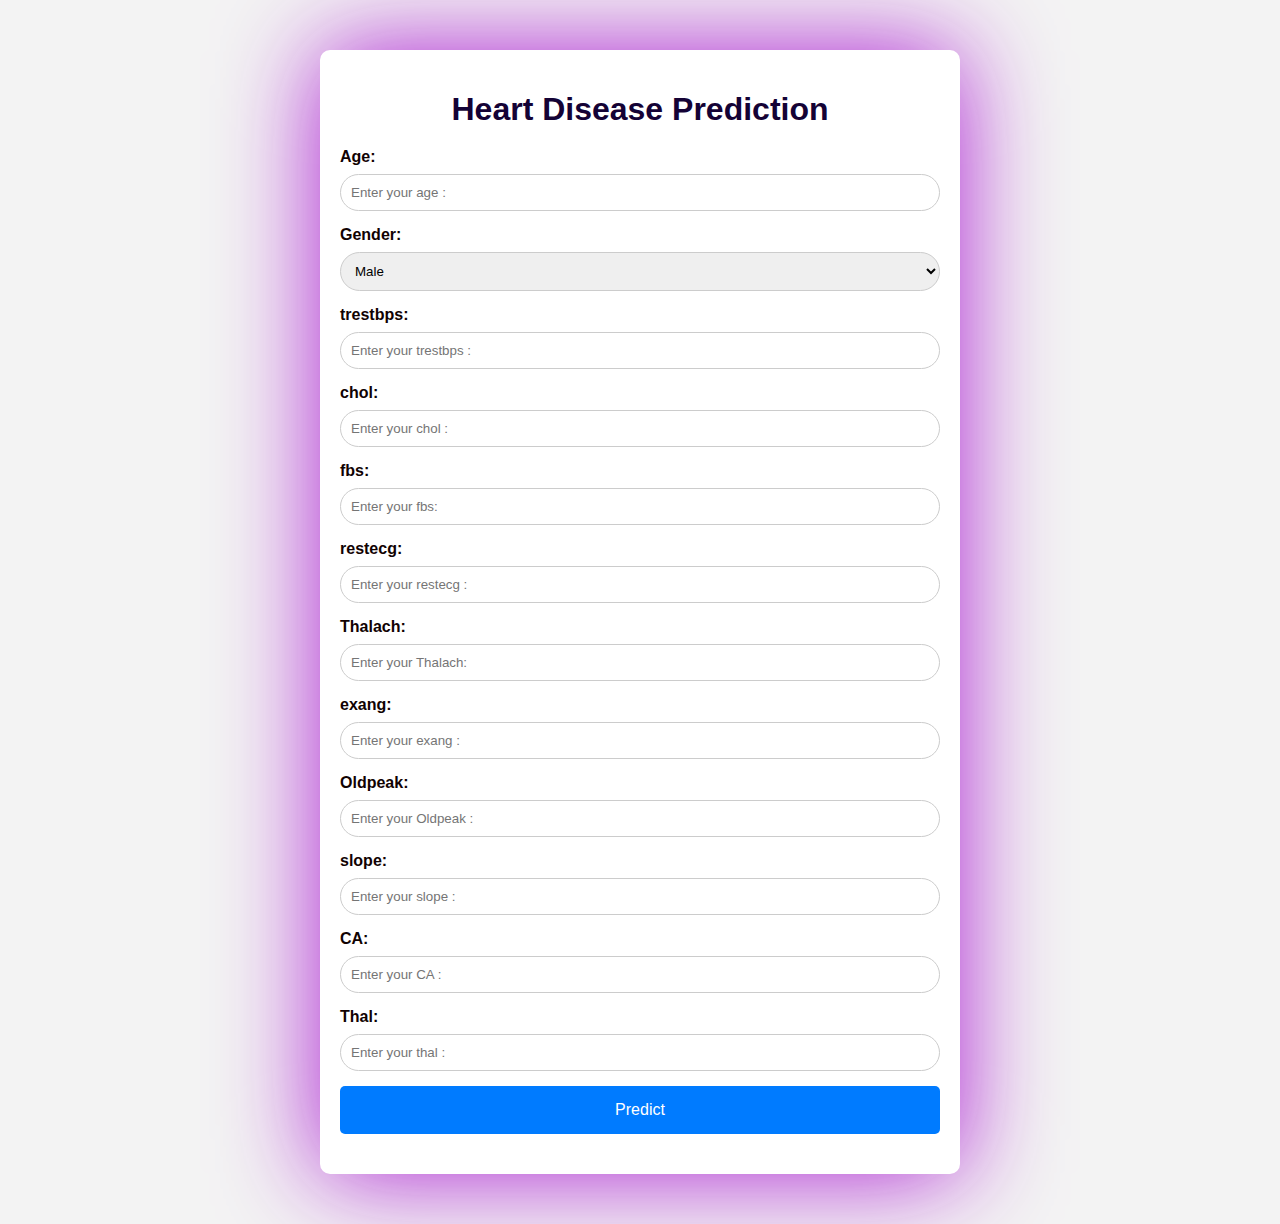
<file: New folder/templates/index.html>
<head>
    <link rel="stylesheet" href="../static/style1.css">
</head>
<body>
    <div class="container">
        <h1>Heart Disease Prediction</h1>
        <form id="heartDiseaseForm" action="/predict" method="post">
            <label for="age"><strong>Age:</strong></label>
            <input type="number" id="age" name="age" min="0" required  placeholder="Enter your age : ">
            <label for="sex"><strong>Gender:</strong></label>
            <select id="sex" name="sex">
                <option value="1">Male</option>
                <option value="0">Female</option>
                
            </select>
           
            <label for="trestbps"><strong>trestbps:</strong></label>
            <input type="number" id="trestbps" name="trestbps" min="0" required placeholder="Enter your trestbps : ">
            <label for="chol"><strong>chol:</strong></label>
            <input type="number" id="chol" name="chol" min="0" required placeholder="Enter your chol : ">
            <label for="fbs"><strong>fbs:</strong></label>
            <input type="number" id="fbs" name="fbs" min="0" required placeholder="Enter your fbs: ">
            <label for="restecg"><strong>restecg:</strong></label>
            <input type="number" id="restecg" name="restecg" min="0" required placeholder="Enter your restecg : ">
            <label for="thalach"><strong>Thalach:</strong></label>
            <input type="number" id="thalach" name="thalach" min="0" required placeholder="Enter your Thalach: ">
            <label for="exang"><strong>exang:</strong></label>
            <input type="number" id="exang" name="exang" min="0" required placeholder="Enter your exang : ">
            <label for="oldpeak"><strong>Oldpeak:</strong></label>
            <input type="number" id="oldpeak" name="oldpeak" min="-3" max="3" required placeholder="Enter your Oldpeak : ">
            <label for="slope"><strong>slope:</strong></label>
            <input type="number" id="slope" name="slope" min="0" required placeholder="Enter your slope : ">
            <label for="ca"><strong>CA:</strong></label>
            <input type="number" id="ca" name="ca" min="0" required placeholder="Enter your CA : ">
            <label for="thal"><strong>Thal:</strong></label>
            <input type="number" id="thal" name="thal" min="0" required placeholder="Enter your thal : ">
            <button type="submit">Predict</button>
        </form>
        <div id="result"></div>
    </div>
    
</body>
</html>
</file>
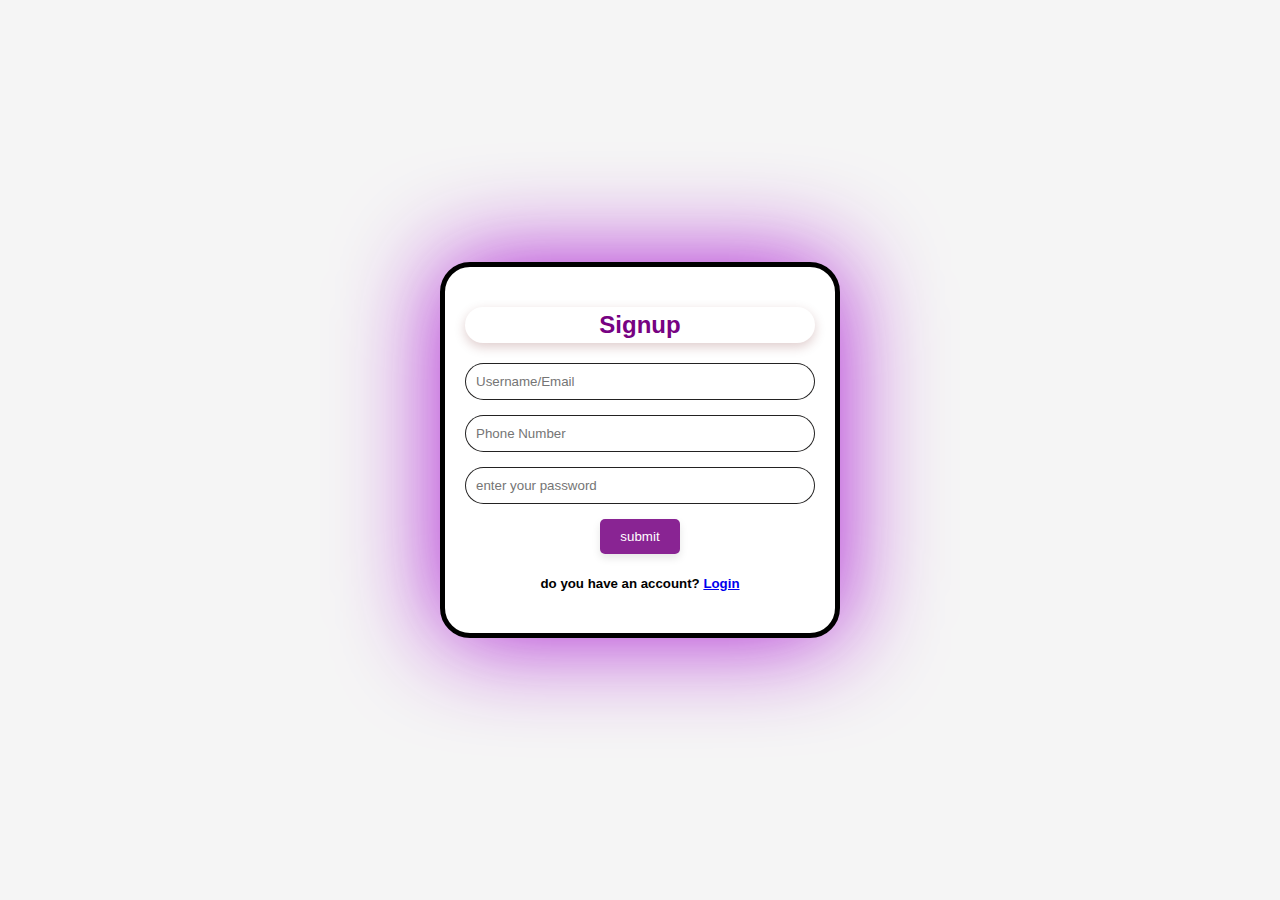
<file: New folder/templates/signup.html>
<!DOCTYPE html>
<html lang="en">
<head>
    <meta charset="UTF-8">
    <meta name="viewport" content="width=device-width, initial-scale=1.0">
    <title>heart</title>
    <style>
        body {
            font-family:Arial, Helvetica, sans-serif;
            background-color: whitesmoke;
            margin: 0;
            padding: 0;
            display: flex;
            align-items: center;
            justify-content: center;
            height: 100vh; /* Changed to 100vh */
            background-size: cover;
            background-position: center;
            background-repeat: no-repeat;
            background-attachment: fixed;
            background-image: url("C:\Users\durga\OneDrive\Desktop\Hackathon\templates\sudheer.jpg");
        }
        
        .login-container {
            background-color: #ffffff;
            border-radius: 30px;
            box-shadow: 0 0 100px rgba(164, 7, 207, 0.91);
            padding: 20px;
            width: 350px;
            text-align: center;
            border: solid black 5px;
            font-family: 'Gill Sans', 'Gill Sans MT', Calibri, 'Trebuchet MS', sans-serif;
        }
        input[type="text"],
        input[type="tel"],
        input[type="password"] { 
            width: 100%;
            padding: 10px;
            margin-bottom: 15px;
            box-sizing: border-box;
            border-radius: 20px;
            border: 1px solid #060404e1;
            outline: none;
        }
button {
    background-color: #770282dd;
    color: #ffffff;
    padding: 10px 20px;
    border: none;
    border-radius: 5px;
    cursor: pointer;
    box-shadow: 0 4px 8px rgba(8, 0, 0, 0.1);
    transition: padding 0.5s, border-radius 0.5s;
}

button:hover {
    background-color: #770282; /* Adjusted hover color */
    box-shadow: 0 4px 12px rgba(93, 4, 3, 0.2); /* Add shadow effect on hover */
}

        button:hover {
            background-color: #b30054;
            border-radius: 20px;
        }
h2{
    color: #770282;
    border-radius: 23px;
    padding: 4px;
    box-shadow: 0 4px 12px rgba(93, 4, 3, 0.2); /* Add shadow effect on hover */
    font-family: 'Lucida Sans', 'Lucida Sans Regular', 'Lucida Grande', 'Lucida Sans Unicode', Geneva, Verdana, sans-serif;
    
}
balu:hover{
    color:#770282;
}
    </style>
</head>
<body>
    <div class="login-container">
        <h2>Signup</h2>
       
        <form action="/signup" method="post">
            <input type="text" name="username" placeholder="Username/Email" required>
            <input type="tel" name="phone" placeholder="Phone Number" required>
            <input type="password" name="password" placeholder="enter your password" required>
        
            <button  type="submit" href="/login">submit</button><br>
            <h5 class="balu">do you have an account? <a href="/login">Login</a></h5>
        </form>
        
    </div>
</body>
</html>
</file>
<file: New folder/static/style1.css>
body {
    font-family: Arial, sans-serif;
    background-color: #f3f3f3;
    margin: 0;
    padding: 0;
    background-position: center;
    background-repeat: no-repeat;
    background-attachment: fixed;
    background-image: url("//sudheer.jpg");
}

.container {
    max-width: 600px;
    margin: 50px auto;
    padding: 20px;
    color: #110202;
    background-color: #fff;
    border-radius: 10px;
    box-shadow: 0 0 100px rgba(164, 7, 207, 0.91);
}

h1 {
    text-align: center;
    margin-bottom: 20px;
    color: #140235;
    transition: padding 0.5s, border-radius 0.5s;
}

h1:hover {
    text-shadow: 2px 2px 4px rgba(0, 0, 0, 0.5);
}

form {
    margin-top: 20px;
}

label {
    display: block;
    margin-bottom: 8px;
    color: #110202;
}

input[type="number"],
select {
    width: 100%;
    padding: 10px;
    margin-bottom: 15px;
    border: 1px solid #ccc;
    border-radius: 20px;
    box-sizing: border-box;
}

button {
    width: 100%;
    padding: 15px;
    background-color: #007bff;
    color: #fff;
    border: none;
    border-radius: 5px;
    cursor: pointer;
    font-size: 16px;
    transition: padding 0.5s, border-radius 0.5s;
}

button:hover {
    background-color: #04cf36;
    transition: 0.5s;
    padding: 10px;
    border-radius: 20px;
}

#result {
    margin-top: 20px;
    text-align: center;
    font-size: 18px;
    color: #333;
}
</file>
